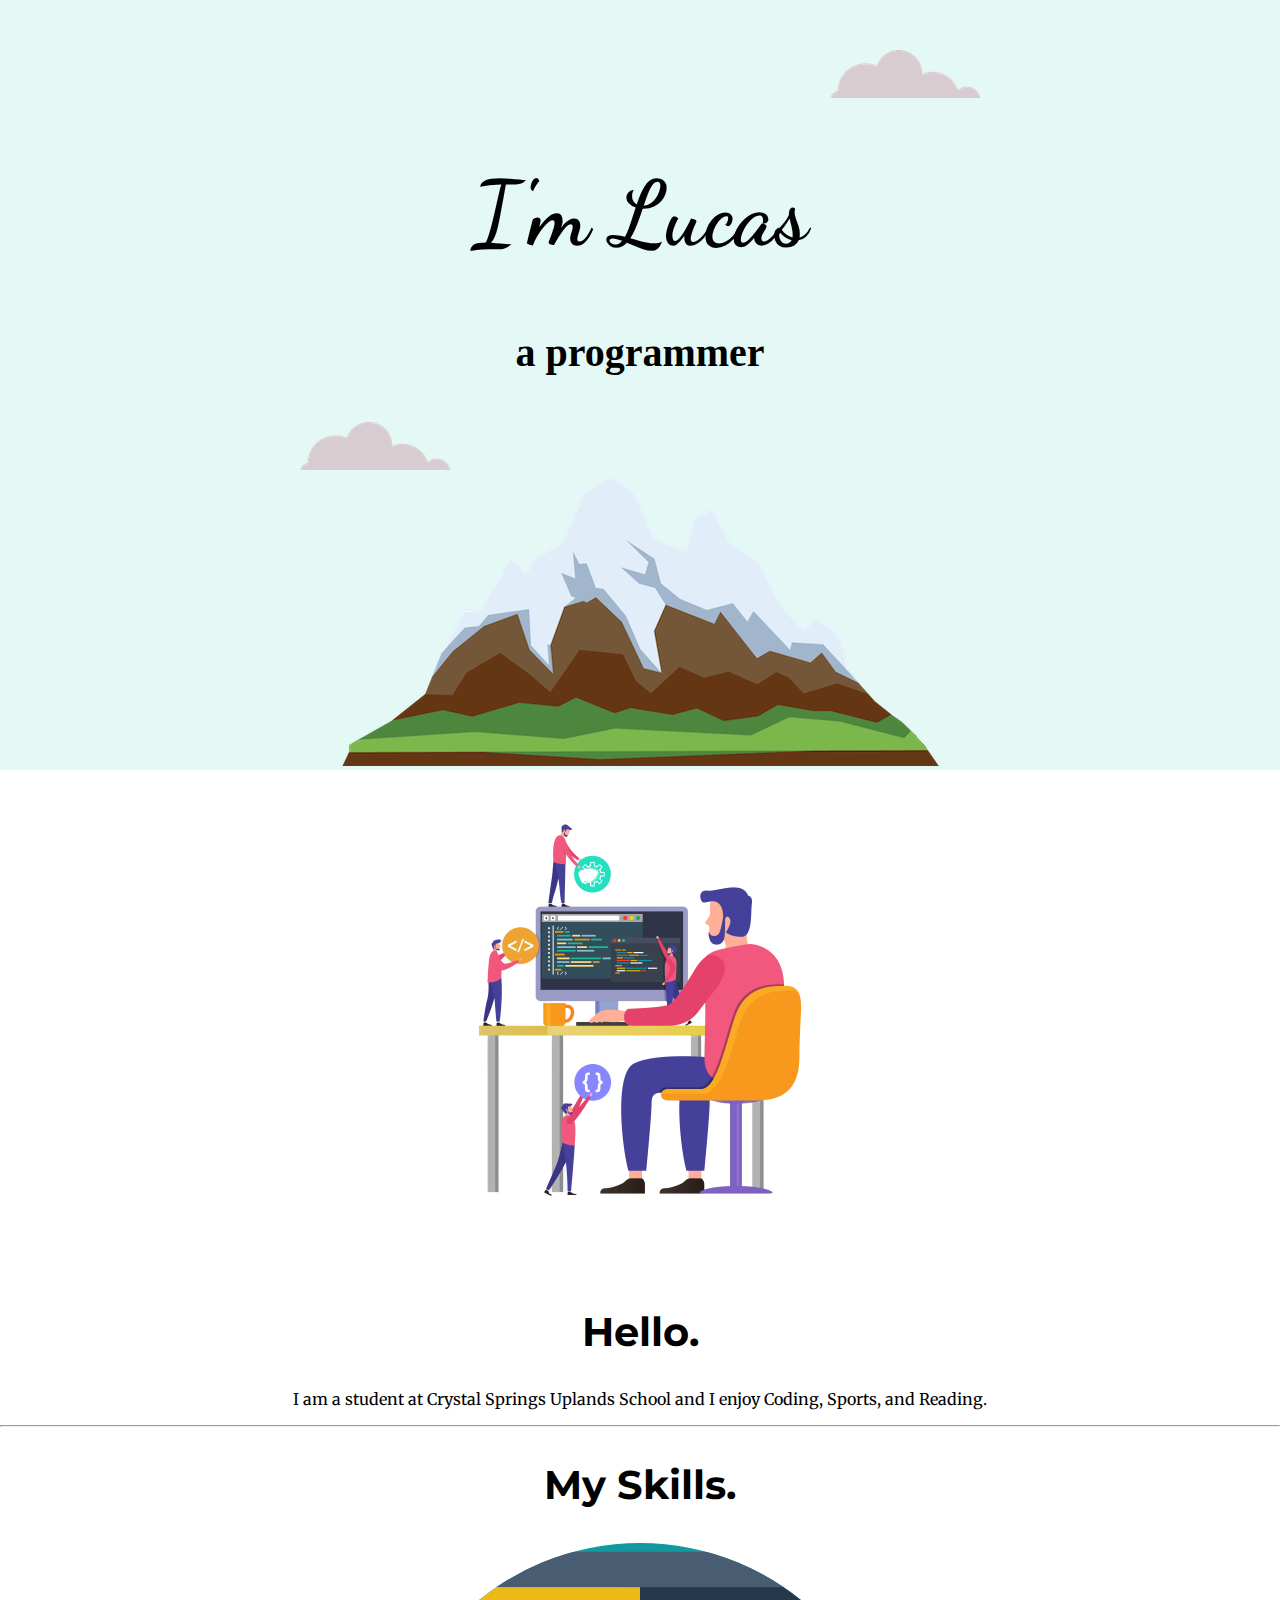
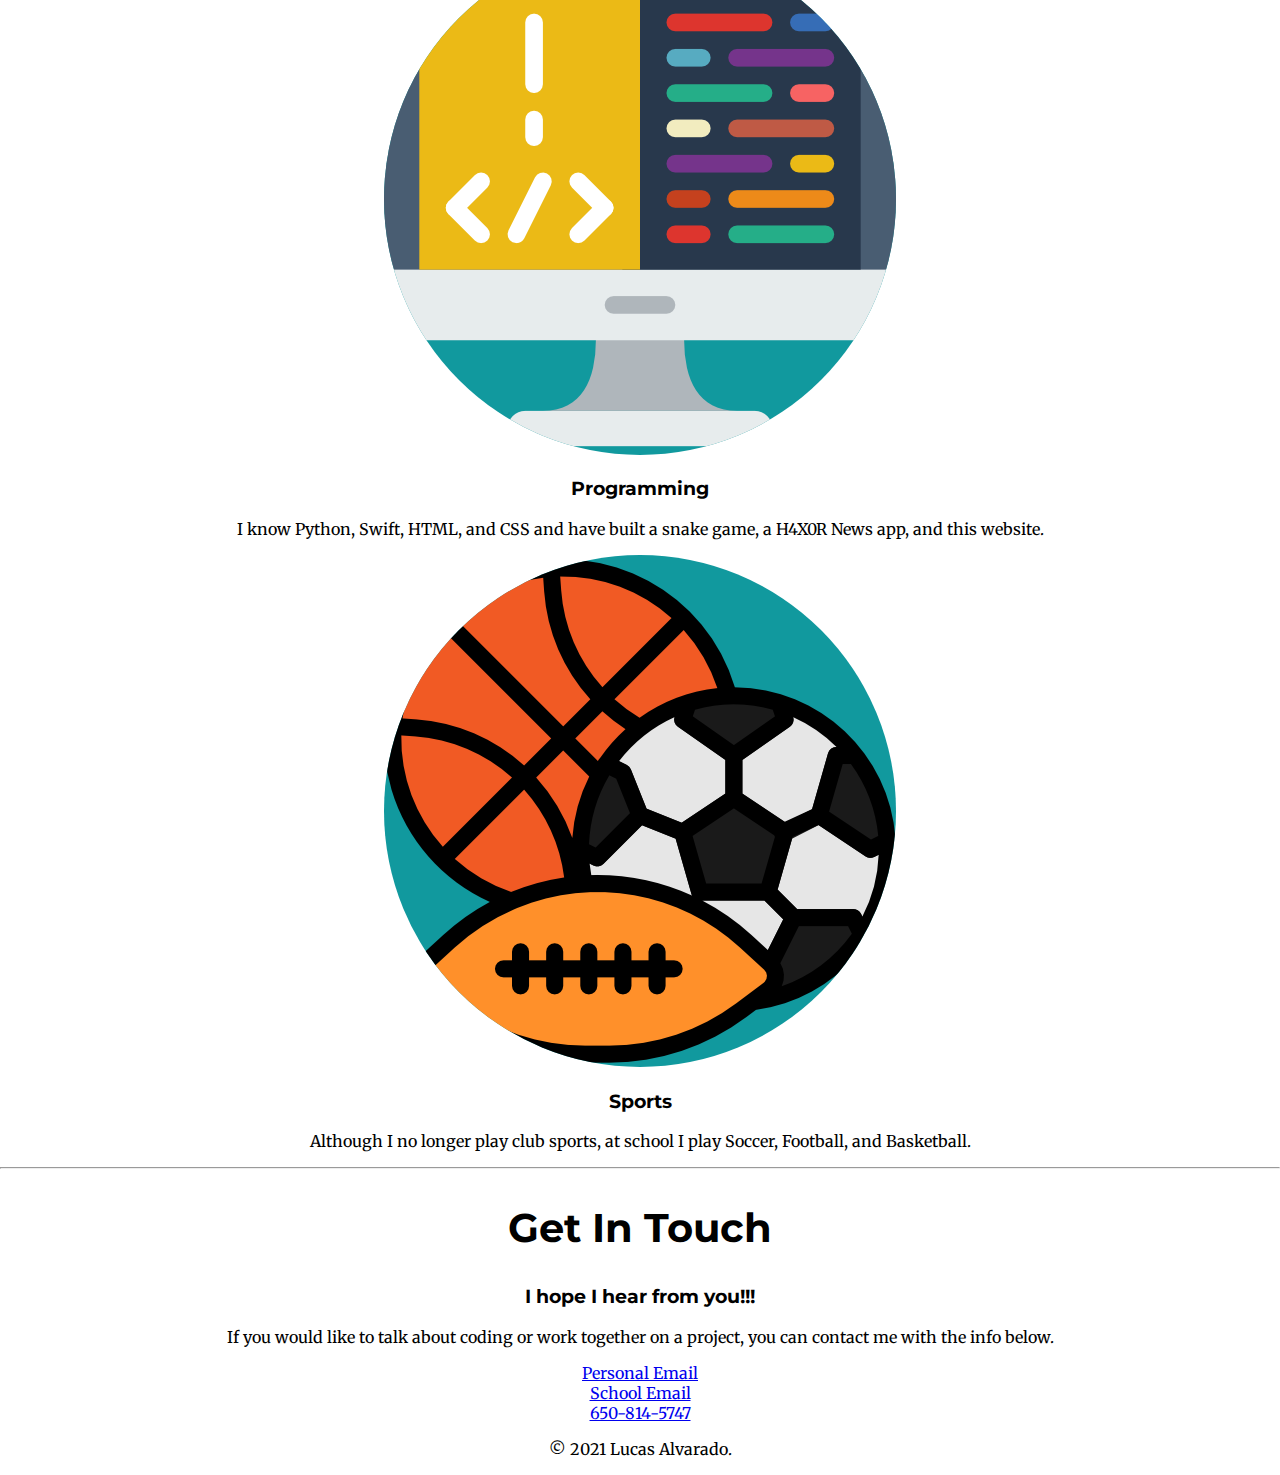
<file: index.html>
<!DOCTYPE html>
<html lang="en">
    <head>
        <meta charset="UTF-8">
        <title>Lucas Alvarado</title>
        <link rel="stylesheet" href="css/styles.css">
        <link rel="icon" href="favicon.ico">
        <link rel="preconnect" href="https://fonts.gstatic.com">
        <link href="https://fonts.googleapis.com/css2?family=Dancing+Script:wght@500&family=Merriweather:wght@300&family=Montserrat&family=Viaoda+Libre&display=swap" rel="stylesheet">
    </head>
    <body>
        <div class="top-container">
            <img class="top-cloud" src="images/cloud.png" alt="cloud-img">
            <h1>I'm Lucas</h1>
            <h2 class="programmer">a programmer</h2>
            <img class="bottom-cloud" src="images/cloud.png" alt="cloud-img">
            <img class="mountain" src="images/mountain.png" alt="cloud-img">
        </div>
        <div class="middle-container">
          <div class="profile">
            <img src="images/programmer.png" alt="picture of a programmer">
            <h2>Hello.</h2>
            <p>I am a student at Crystal Springs Uplands School and I enjoy Coding, Sports, and Reading.</p>
          </div>
          <hr>
          <div class="skills">
            <h2>My Skills.</h2>
            <div class="skill-row">
              <img class="skill-icons" src="images/coding.png" alt="image of computer">
              <h3>Programming</h3>
              <p>I know Python, Swift, HTML, and CSS and have built a snake game, a H4X0R News app, and this website.</p>
            </div>
            <div class="skill-row">
              <img class="skill-icons" src="images/sports.png" alt="image of sports">
              <h3>Sports</h3>
              <p>Although I no longer play club sports, at school I play Soccer, Football, and Basketball.</p>
            </div>
          </div>
          <hr>
          <div class="contact-me">
            <h2>Get In Touch</h2>
            <h3>I hope I hear from you!!!</h3>
            <p>If you would like to talk about coding or work together on a project, you can contact me with the info below.</p>
          </div>
        </div>


        <div class="bottom-container">
            <a class="footer-link" href="mailto:lucas00alvarado@gmail.com">Personal Email</a>
            <a class="footer-link" href="mailto:lalvarado26@csus.org">School Email</a>
            <a class="footer-link" href="tel:650-814-5747">650-814-5747</a>
            <p>© 2021 Lucas Alvarado.</p>
        </div>

    </body>
</html>
</file>
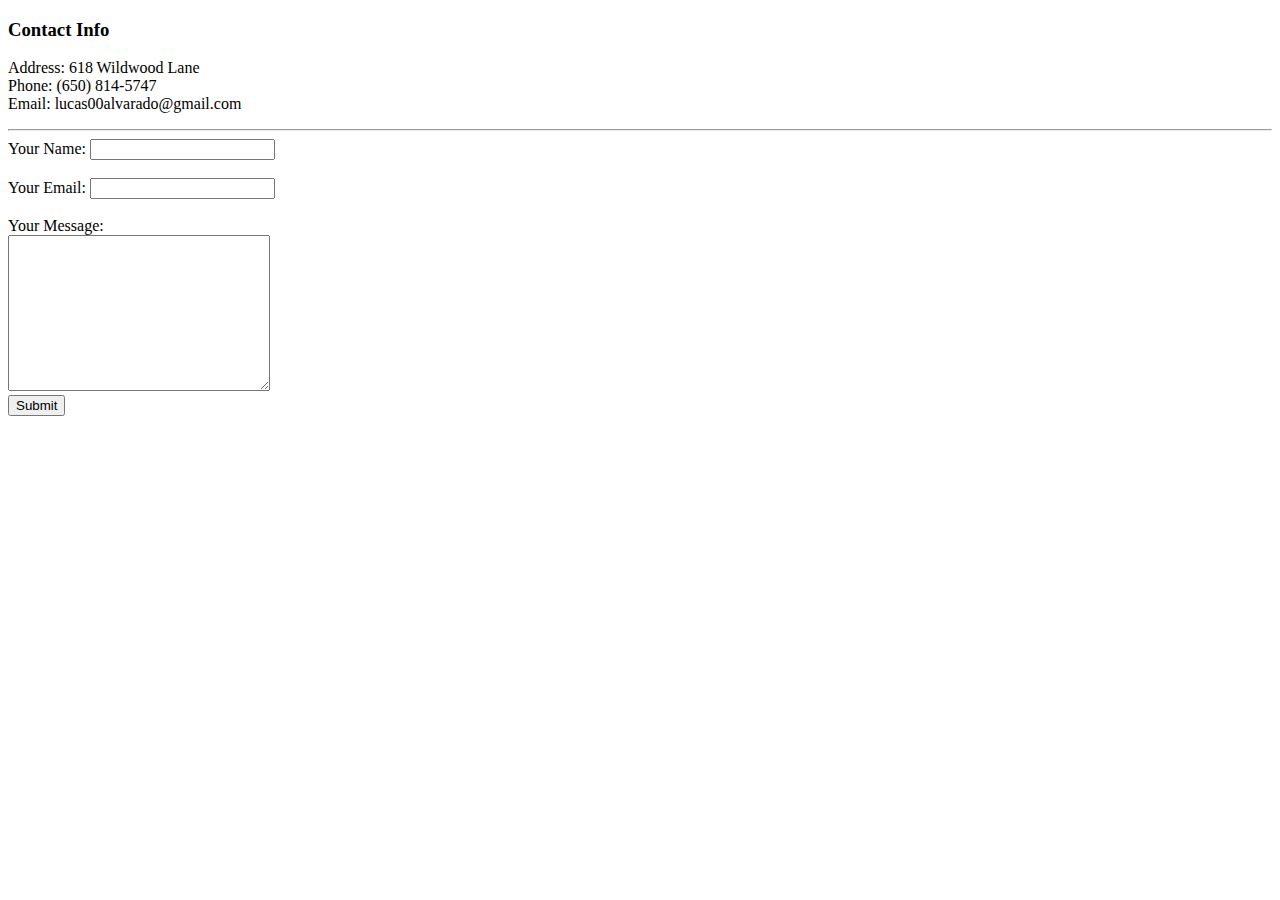
<file: contact.html>
<!DOCTYPE html>
<html lang="en">
    <head>
        <meta charset="UTF-8">
        <title>Contact Me</title>
    </head>
    <body>
        <h3>Contact Info</h3>
        <p>Address: 618 Wildwood Lane<br>Phone: (650) 814-5747<br>Email: lucas00alvarado@gmail.com</p>
        <hr>
        <form action="mailto:lucas00alvarado@gmail.com" method="post" enctype="text/plain">
            <label>Your Name:</label>
            <input type="text" name="yourName" value="">
            <br>
            <br>
            <label>Your Email:</label>
            <input type="email" name="yourEmail" value="">
            <br>
            <br>
            <label>Your Message:</label>
            <br>
            <textarea name="yourMessage" rows="10" cols="30"></textarea>
            <br>
            <input type="submit" name="">
        </form>
    </body>
</html>
</file>
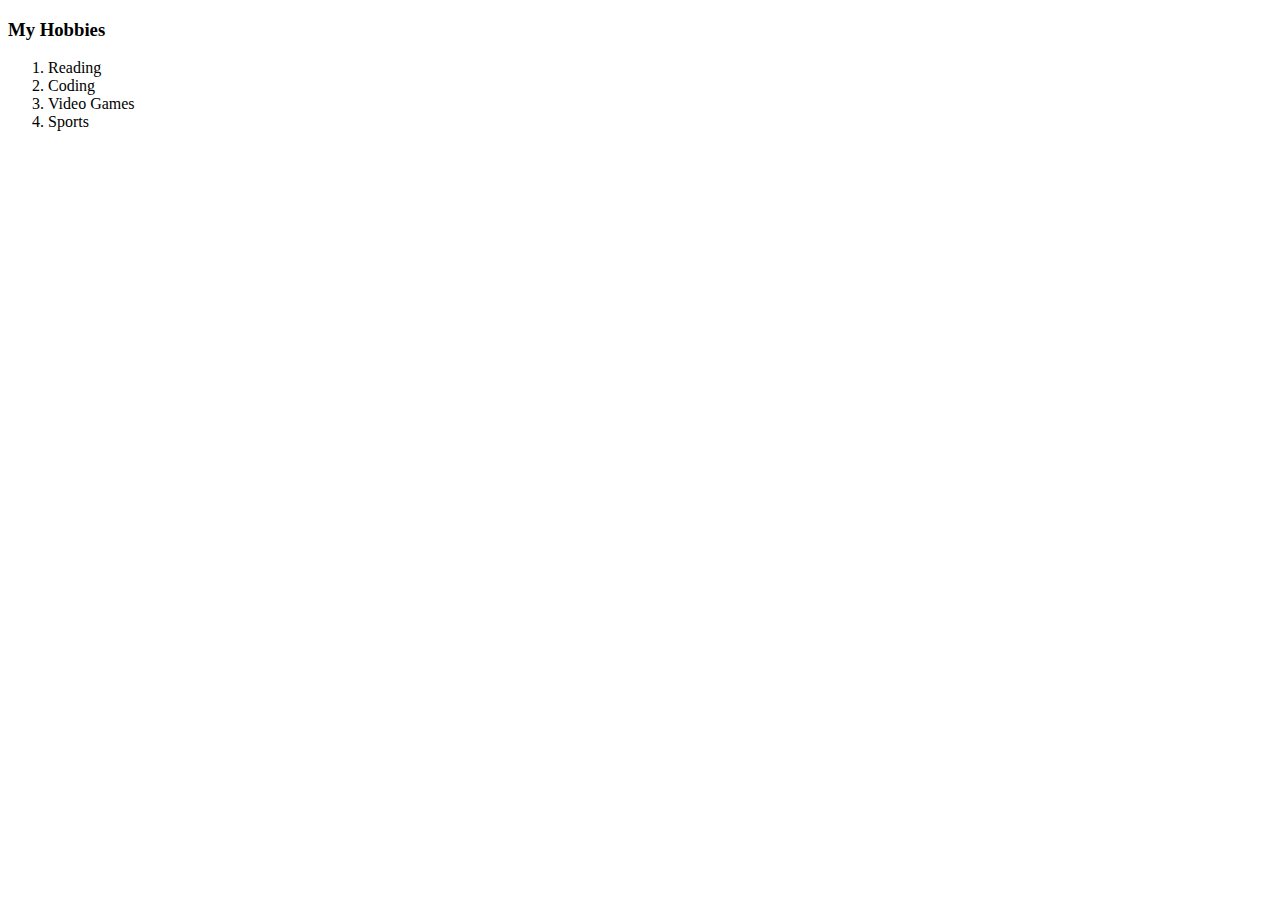
<file: hobbies.html>
<!DOCTYPE html>
<html lang="en">
    <head>
        <meta charset="UTF-8">
        <title>My Hobbies</title>
    </head>
    <body>
        <h3>My Hobbies</h3>
        <ol>
            <li>Reading</li>
            <li>Coding</li>
            <li>Video Games</li>
            <li>Sports</li>
        </ol>
    </body>
</html>
</file>
<file: css/styles.css>
/*div {
    background-color: #E4F9F5;
}*/
body {
    margin: 0;
    text-align: center;
    font-family: 'Merriweather', serif;
}
h1 {
    margin-top: 50;
    font-family: 'Dancing Script', cursive;
    font-size: 5.625rem;
    margin-bottom: 10;
}
h2 {
    font-family: 'Montserrat', sans-serif;
    font-size: 2.5rem;
}
h3 {
    font-family: 'Montserrat', sans-serif;
}

.top-container {
    background-color: #E4F9F5;
    position: relative;
    padding-top: 100px;
    /*height: 600px;*/
}
.middle-container {

}
.bottom-container {

}
.bottom-cloud {
    position: absolute;
    left: 300px;
    bottom: 300px;
}
.top-cloud {
    position: absolute;
    right: 300px;
    top: 50px;
}
/*.mountain {
    position: absolute;
    bottom: 0px;
    right: 900px;
    left: 50%;
    width: 700px;
    margin-left: -350px;
}*/
.skill-icons {
    border-radius: 50%;
    background-color: #11999E;
}
.footer-link {
    display: block;
}
.programmer {
    font-family: cursive;
}
</file>
